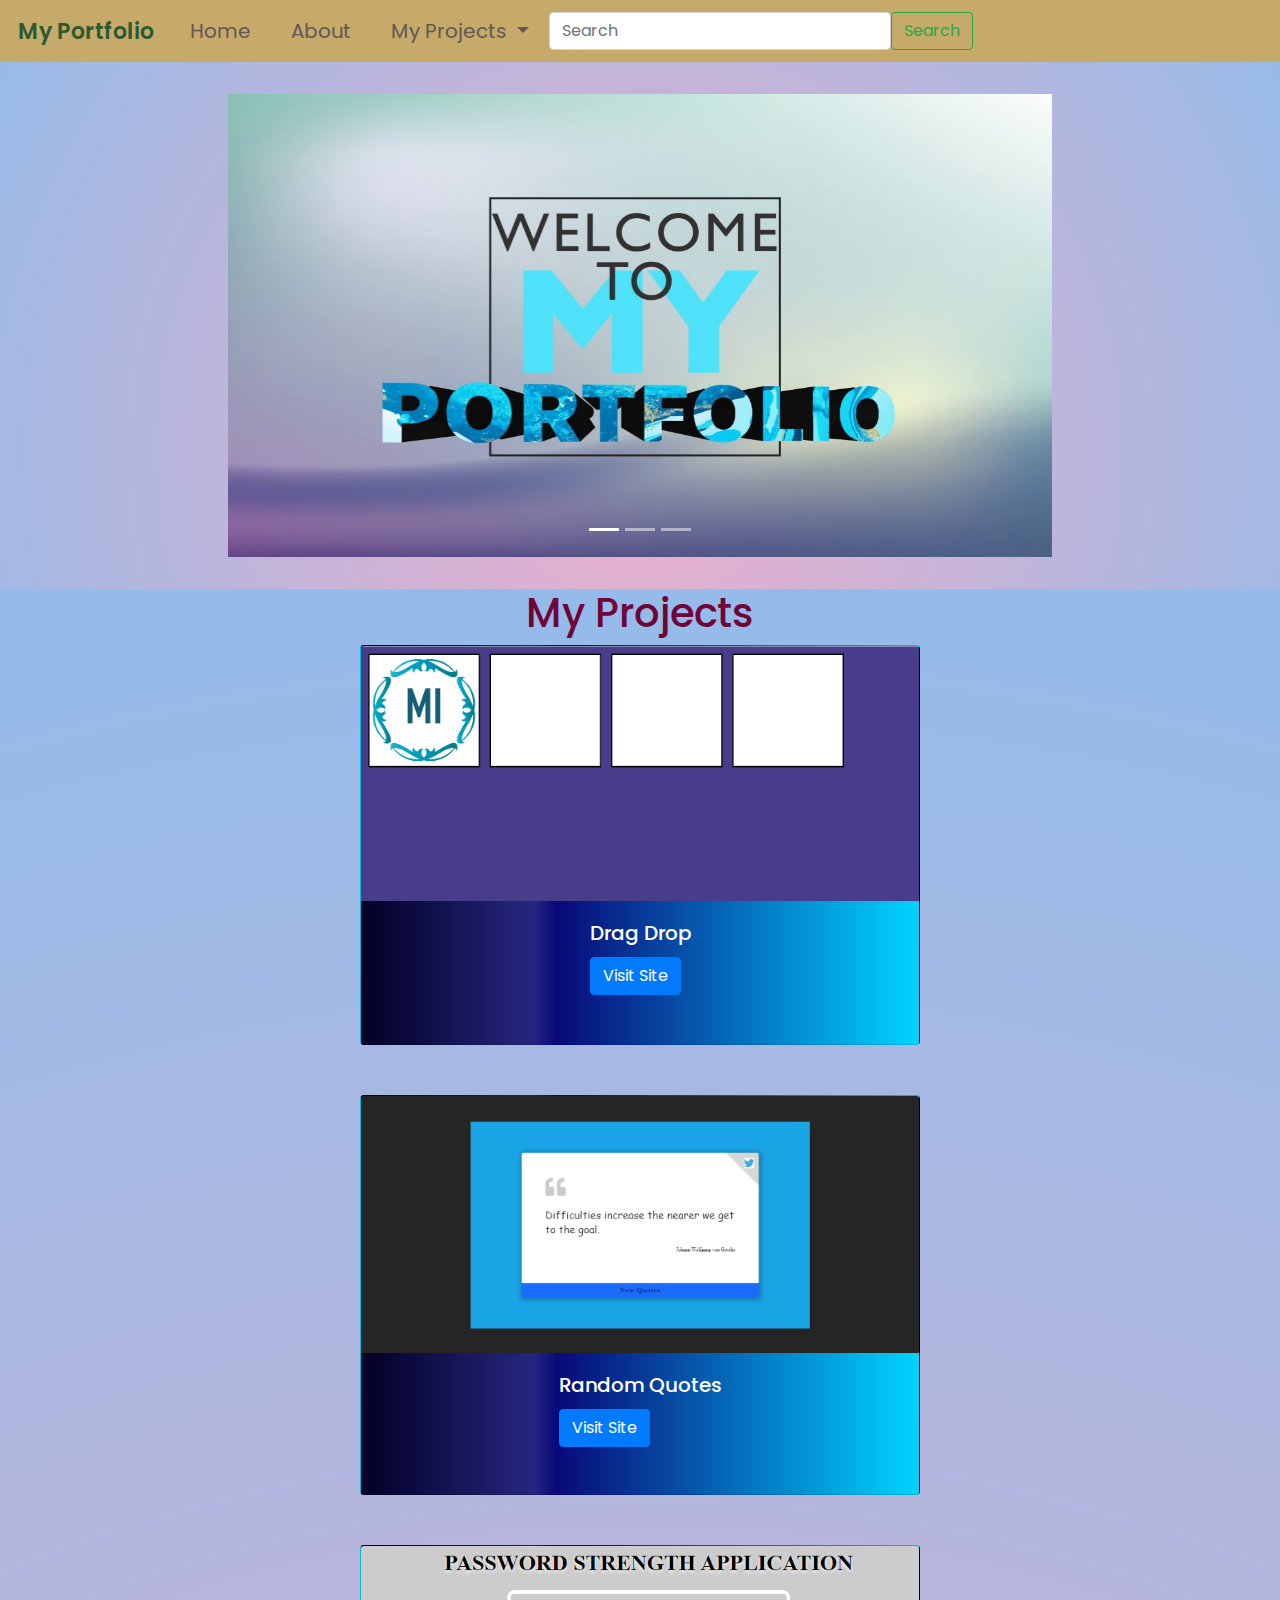
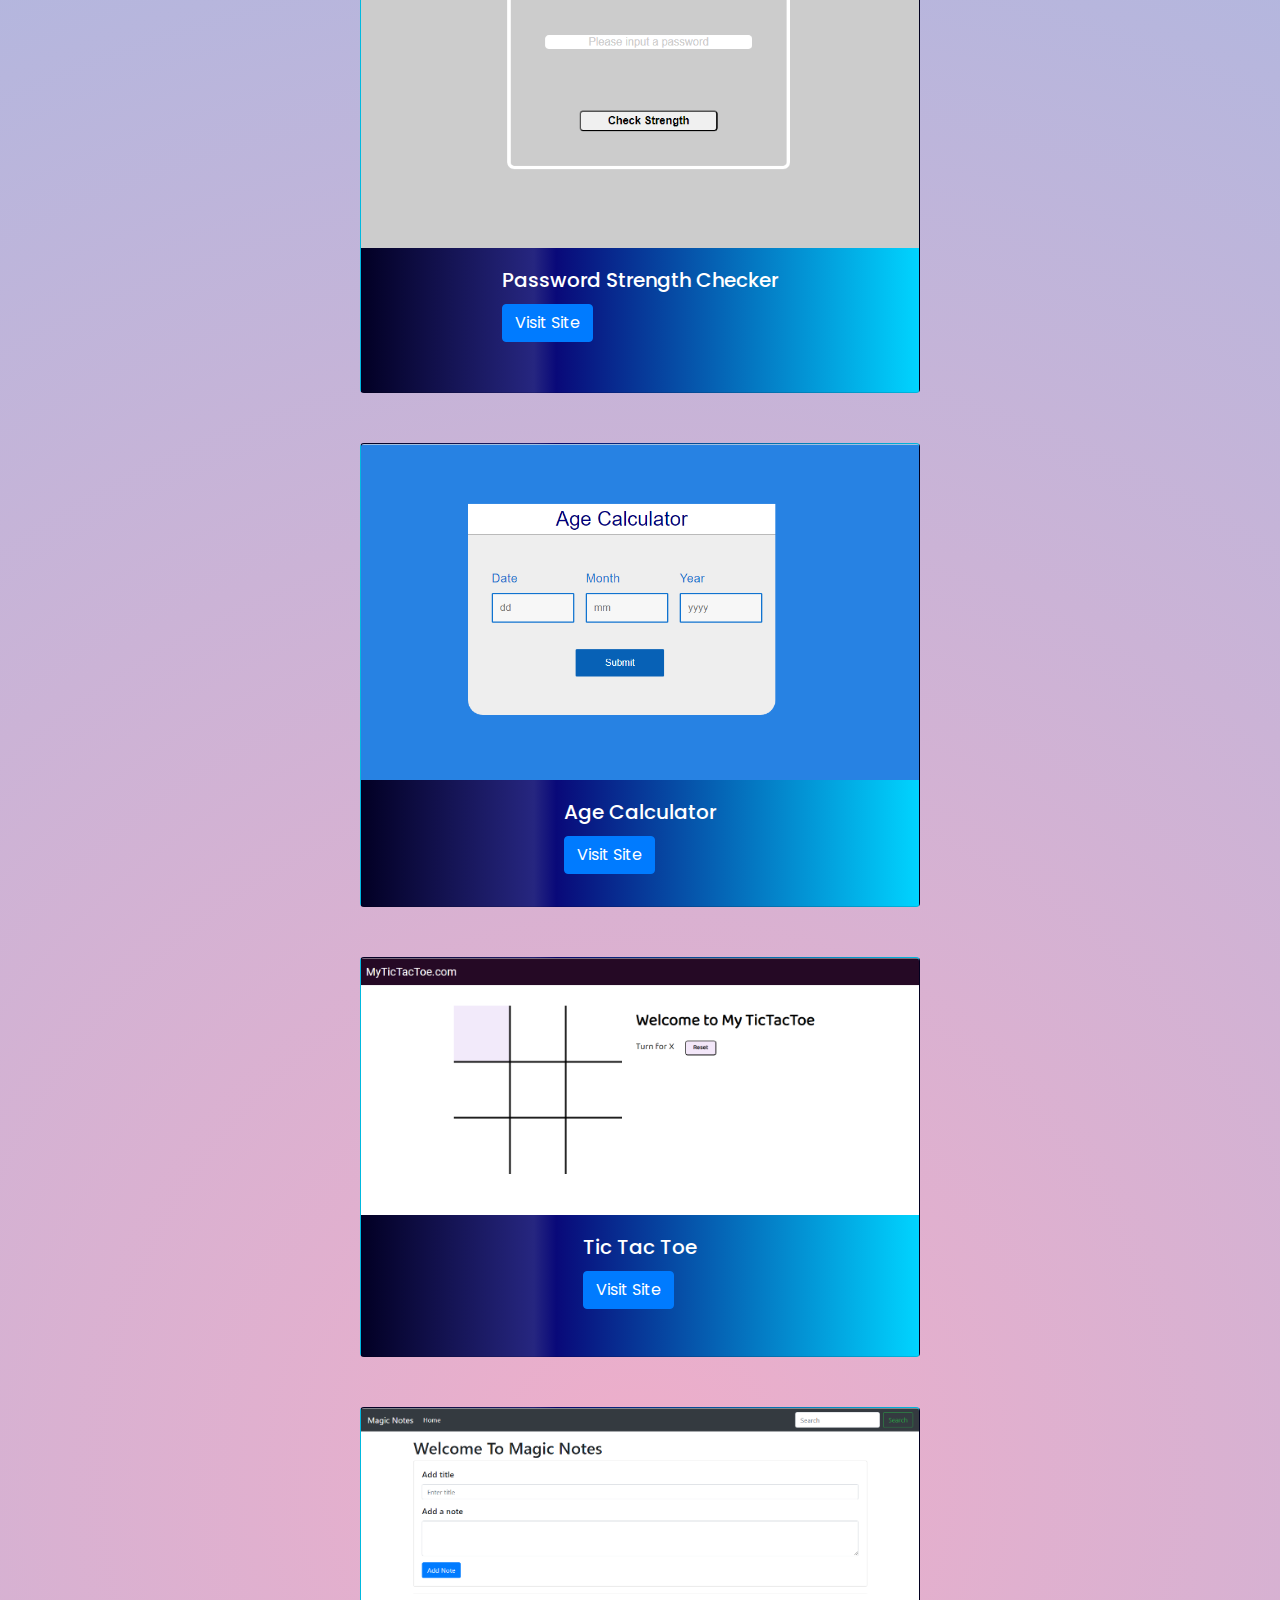
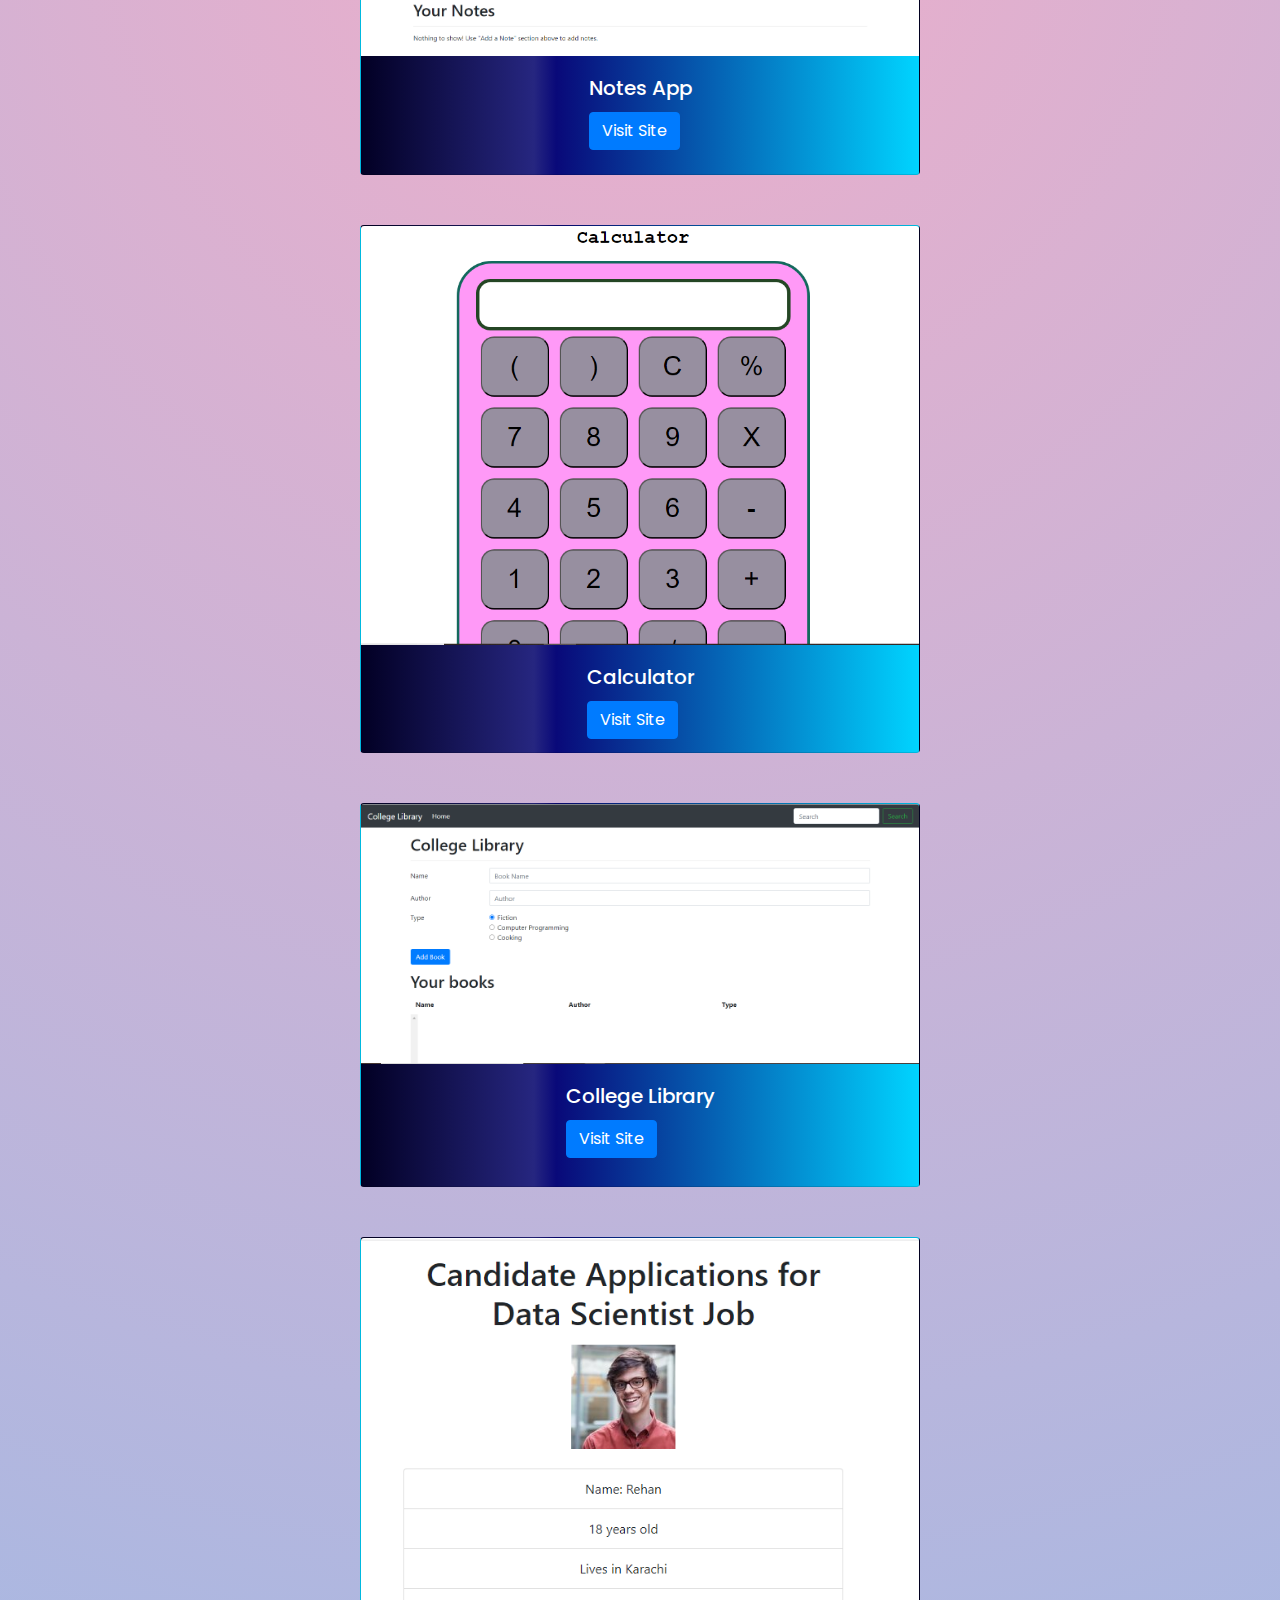
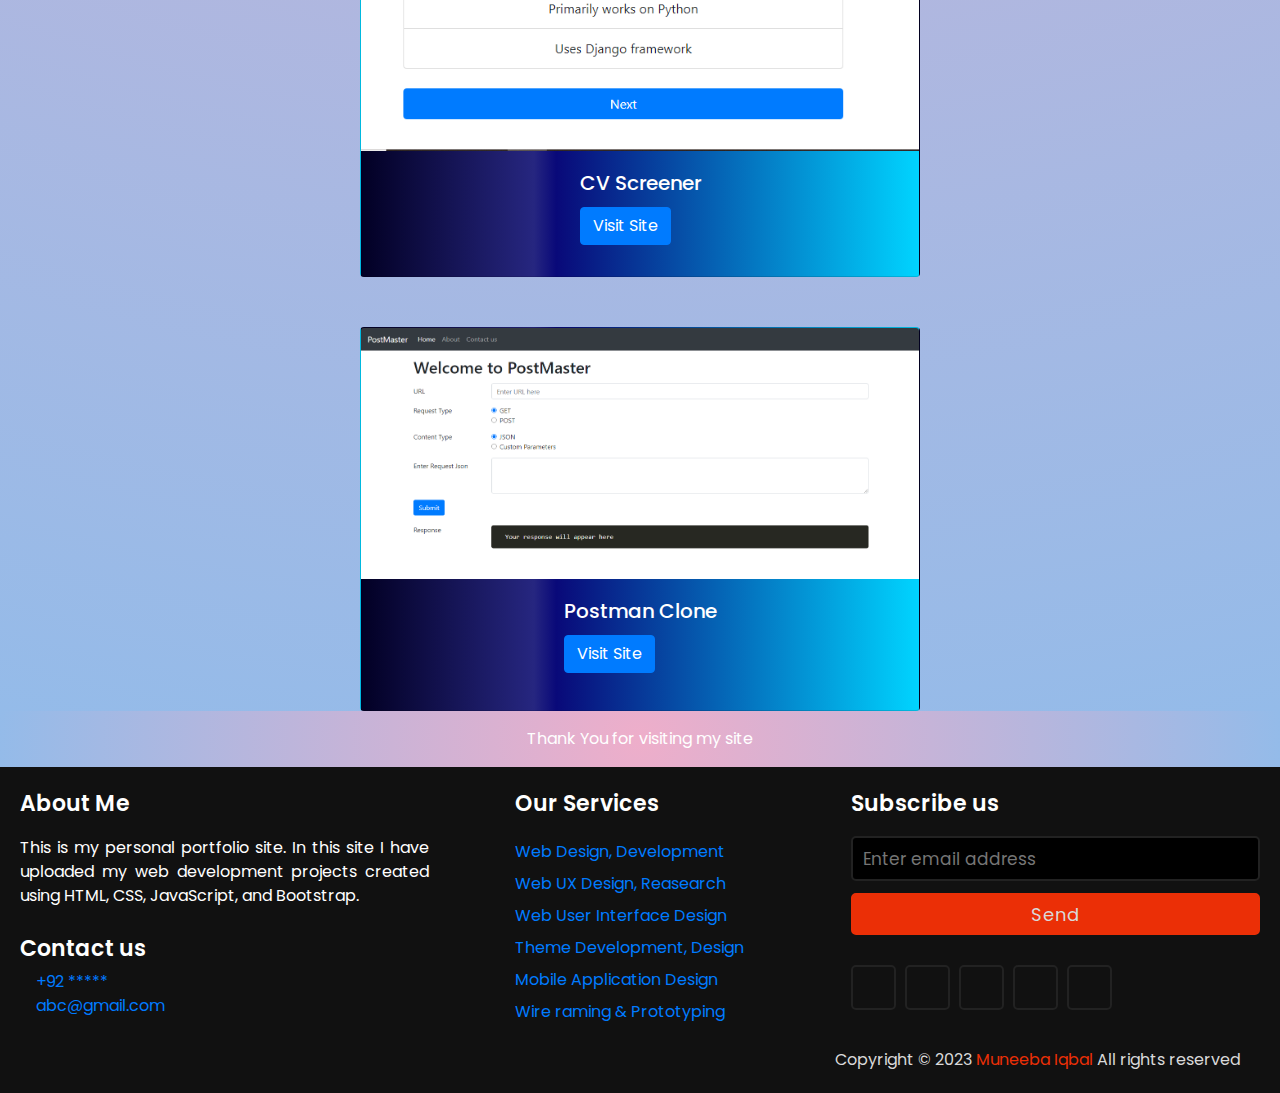
<file: index.html>
<!DOCTYPE html>
<html lang="en">
<head>
    <meta charset="UTF-8">
    <meta http-equiv="X-UA-Compatible" content="IE=edge">
    <meta name="viewport" content="width=device-width, initial-scale=1.0">
    <title>My Portfolio</title>
    <link href="https://cdn.jsdelivr.net/npm/bootstrap@5.3.0-alpha3/dist/css/bootstrap.min.css" rel="stylesheet" integrity="sha384-KK94CHFLLe+nY2dmCWGMq91rCGa5gtU4mk92HdvYe+M/SXH301p5ILy+dN9+nJOZ" crossorigin="anonymous">
    <link rel="stylesheet" href="style.css" />
    <link href="https://stackpath.bootstrapcdn.com/bootstrap/4.1.0/css/bootstrap.min.css" rel="stylesheet"/>

</head>
<body>
  <div class="back">
    <nav class="navbar navbar-expand-lg" id="navbar">
        <div class="container-fluid">
          <a class="navbar-brand" href="#">My Portfolio</a>
          <button class="navbar-toggler" type="button" data-bs-toggle="collapse" data-bs-target="#navbarSupportedContent" aria-controls="navbarSupportedContent" aria-expanded="false" aria-label="Toggle navigation">
            <span class="navbar-toggler-icon"></span>
          </button>
          <div class="collapse navbar-collapse" id="navbarSupportedContent">
            <ul class="navbar-nav me-auto mb-2 mb-lg-0">
              <li class="nav-item">
                <a class="nav-link" aria-current="page" href="#">Home</a>
              </li>
              <li class="nav-item">
                <a class="nav-link" href="/myportfolio/about.html">About</a>
              </li>
              <li class="nav-item dropdown">
                <a class="nav-link dropdown-toggle" href="#" role="button" data-bs-toggle="dropdown" aria-expanded="false">
                  My Projects
                </a>
                <ul class="dropdown-menu">
                  <li><a class="dropdown-item" href="https://muneebaiqbal.github.io/dragdrop/">Dragdrop</a></li>
                  <li><a class="dropdown-item" href="https://muneebaiqbal.github.io/JsQuotes/">JsQuotes</a></li>
                  <li><a class="dropdown-item" href="https://muneebaiqbal.github.io/passwordchecker/">passwordchecker</a></li>
                  <li><a class="dropdown-item" href="https://muneebaiqbal.github.io/age-calculator/">age-calculator</a></li>
                  <li><a class="dropdown-item" href="https://muneebaiqbal.github.io/tic-tac-toe/">tic-tac-toe</a></li>
                  <li><a class="dropdown-item" href="https://muneebaiqbal.github.io/notes-app/">notes-app</a></li>
                  <li><a class="dropdown-item" href="https://muneebaiqbal.github.io/calculator/">calculator</a></li>
                  <li><a class="dropdown-item" href="https://muneebaiqbal.github.io/college-library/">college-library</a></li>
                  <li><a class="dropdown-item" href="https://muneebaiqbal.github.io/cv-screener/">cv-screener</a></li>
                  <li><a class="dropdown-item" href="https://muneebaiqbal.github.io/postman-clone/">postman-clone</a></li>
                </ul>
              </li>
            </ul>
            <form class="d-flex" role="search">
              <input class="form-control me-2" type="search" placeholder="Search" aria-label="Search">
              <button class="btn btn-outline-success" type="submit">Search</button>
            </form>
          </div>
        </div>
      </nav>

      <div class="wrapper m-auto col-8">
        <div id="carousel-slider" class="carousel slide carousel-fade" data-ride="carousel" data-interval="2000">
            <!--Indicators-->
            <ol class="carousel-indicators">
              <li data-target="#carousel-slider" data-slide-to="0" class="active"></li>
              <li data-target="#carousel-slider" data-slide-to="1"></li>
              <li data-target="#carousel-slider" data-slide-to="2"></li>
            </ol>
            <!--Indicators-->
            <!--Slides-->
            <div class="carousel-inner" role="listbox">
              <!--First slide-->
              <div class="carousel-item active">
                <img class="w-100" src="img/port1.jpg" alt="First slide">
              </div>
              <!--/First slide-->
              <!--Second slide-->
              <div class="carousel-item">
                <img class="w-100" src="img/web.jpg" alt="Second slide">
              </div>
              <!--/Second slide-->
              <!--Third slide-->
              <div class="carousel-item">
                <img class="w-100" src="img/web2.png" alt="Third slide">
              </div>
              <!--/Third slide-->
            </div>
          </div>
      </div>
      
      <div class="text">
        <h1>My Projects</h1>
      </div>

       <div class="backclr">

         <div class="card m-auto" style="width: 35rem; height: 25rem;">
          <img src="img/dragdrop.PNG" class="card-img-top" alt="...">
          <div class="card-body">
            <h5 class="card-title">Drag Drop</h5>
            <a href="https://muneebaiqbal.github.io/dragdrop/" class="btn btn-primary">Visit Site</a>
          </div>
        </div>
        <div class="card" style="width: 35rem; height: 25rem;">
          <img src="img/quotes.PNG" class="card-img-top" alt="...">
          <div class="card-body">
            <h5 class="card-title">Random Quotes</h5>
            
            <a href="https://muneebaiqbal.github.io/JsQuotes/" class="btn btn-primary">Visit Site</a>
          </div>
        </div>
        <div class="card" style="width: 35rem; height: 28rem;">
          <img src="img/pwdchecker.PNG" class="card-img-top" alt="...">
          <div class="card-body">
            <h5 class="card-title">Password Strength Checker</h5>
            
            <a href="https://muneebaiqbal.github.io/passwordchecker/" class="btn btn-primary">Visit Site</a>
          </div>
        </div>
        <div class="card" style="width: 35rem; height: 29rem;">
          <img src="img/agecal.PNG" class="card-img-top" alt="...">
          <div class="card-body">
            <h5 class="card-title">Age Calculator</h5>
            
            <a href="https://muneebaiqbal.github.io/age-calculator/" class="btn btn-primary">Visit Site</a>
          </div>
        </div>
        <div class="card" style="width: 35rem; height: 25rem;">
          <img src="img/tictactoe.PNG" class="card-img-top" alt="...">
          <div class="card-body">
            <h5 class="card-title">Tic Tac Toe</h5>
            
            <a href="https://muneebaiqbal.github.io/tic-tac-toe/" class="btn btn-primary">Visit Site</a>
          </div>
        </div>
        <div class="card" style="width: 35rem; height: 23rem;">
          <img src="img/notesapp.PNG" class="card-img-top" alt="...">
          <div class="card-body">
            <h5 class="card-title">Notes App</h5>
            
            <a href="https://muneebaiqbal.github.io/notes-app/" class="btn btn-primary">Visit Site</a>
          </div>
        </div>
        <div class="card" style="width: 35rem; height: 33rem;">
          <img src="img/cal.PNG" class="card-img-top" alt="...">
          <div class="card-body">
            <h5 class="card-title">Calculator</h5>
            
            <a href="https://muneebaiqbal.github.io/calculator/" class="btn btn-primary">Visit Site</a>
          </div>
        </div>
        <div class="card" style="width: 35rem; height: 24rem;">
          <img src="img/colglibrary.PNG" class="card-img-top" alt="...">
          <div class="card-body">
            <h5 class="card-title">College Library</h5>
            
            <a href="https://muneebaiqbal.github.io/college-library/" class="btn btn-primary">Visit Site</a>
          </div>
        </div>
        <div class="card" style="width: 35rem; height: 40rem;">
          <img src="img/cv.PNG" class="card-img-top" alt="...">
          <div class="card-body">
            <h5 class="card-title">CV Screener</h5>
            
            <a href="https://muneebaiqbal.github.io/cv-screener/" class="btn btn-primary">Visit Site</a>
          </div>
        </div>
        <div class="card m-auto" style="width: 35rem; height: 24rem;">
          <img src="img/postman.PNG" class="card-img-top" alt="...">
          <div class="card-body">
            <h5 class="card-title">Postman Clone </h5>
            
            <a href="https://muneebaiqbal.github.io/postman-clone/" class="btn btn-primary">Visit Site</a>
          </div>
        </div>
      </div>
      
      <div class="blank mb-auto">
        <p>Thank You for visiting my site </p>
      </div>
      
      <div class="footer">
      <div class="content">
        <div class="left box">
          <div class="upper">
            <div class="topic">About Me</div>
            <p>This is my personal portfolio site. In this site I have uploaded my 
              web development projects created using HTML, CSS, JavaScript, and Bootstrap.</p>
          </div>
          <div class="lower">
            <div class="topic">Contact us</div>
            <div class="phone">
              <a href="#"><i class="fas fa-phone-volume"></i>+92 *****</a>
            </div>
            <div class="email">
              <a href="#"><i class="fas fa-envelope"></i>abc@gmail.com</a>
            </div>
          </div>
        </div>
        <div class="middle box">
          <div class="topic">Our Services</div>
          <div><a href="#">Web Design, Development</a></div>
          <div><a href="#">Web UX Design, Reasearch</a></div>
          <div><a href="#">Web User Interface Design</a></div>
          <div><a href="#">Theme Development, Design</a></div>
          <div><a href="#">Mobile Application Design</a></div>
          <div><a href="#">Wire raming & Prototyping</a></div>
        </div>
        <div class="right box">
          <div class="topic">Subscribe us</div>
          <form action="#">
            <input type="text" placeholder="Enter email address">
            <input type="submit" name="" value="Send">
            <div class="media-icons">
              <a href="#"><i class="fab fa-facebook-f"></i></a>
              <a href="#"><i class="fab fa-instagram"></i></a>
              <a href="#"><i class="fab fa-twitter"></i></a>
              <a href="#"><i class="fab fa-youtube"></i></a>
              <a href="#"><i class="fab fa-linkedin-in"></i></a>
            </div>
          </form>
        </div>
      </div>
      <div class="bottom">
        <p>Copyright © 2023 <a href="#">Muneeba Iqbal</a> All rights reserved</p>
      </div>
    </div>
    
  </div>

        <script src="https://cdn.jsdelivr.net/npm/bootstrap@5.3.0-alpha3/dist/js/bootstrap.bundle.min.js" integrity="sha384-ENjdO4Dr2bkBIFxQpeoTz1HIcje39Wm4jDKdf19U8gI4ddQ3GYNS7NTKfAdVQSZe" crossorigin="anonymous"></script>
        
        <script src="https://cdnjs.cloudflare.com/ajax/libs/jquery/3.3.1/jquery.min.js"></script>
<script src="https://cdnjs.cloudflare.com/ajax/libs/popper.js/1.14.0/umd/popper.min.js"></script>
<script src="https://stackpath.bootstrapcdn.com/bootstrap/4.1.0/js/bootstrap.min.js"></script>
      </body>
</html>
</file>
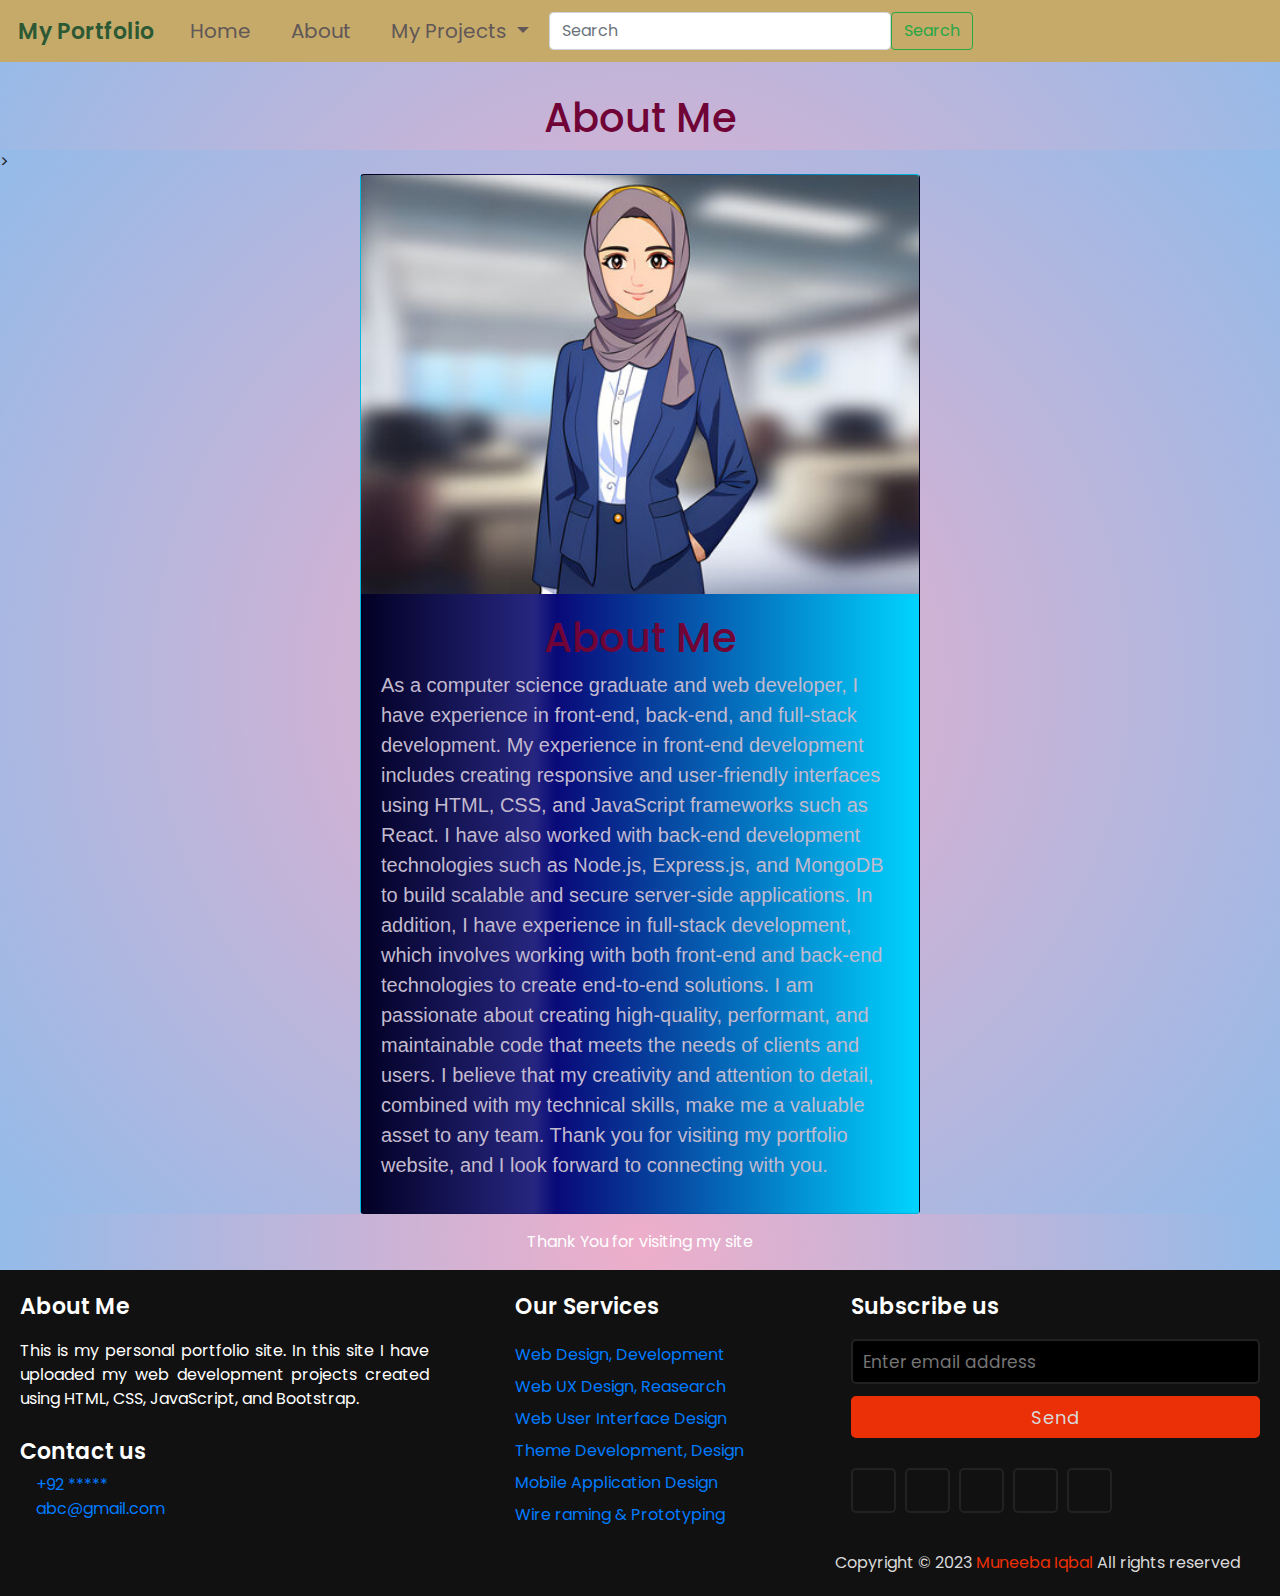
<file: about.html>
<!DOCTYPE html>
<html lang="en">
<head>
    <meta charset="UTF-8">
    <meta http-equiv="X-UA-Compatible" content="IE=edge">
    <meta name="viewport" content="width=device-width, initial-scale=1.0">
    <title>My Portfolio</title>
    <link href="https://cdn.jsdelivr.net/npm/bootstrap@5.3.0-alpha3/dist/css/bootstrap.min.css" rel="stylesheet" integrity="sha384-KK94CHFLLe+nY2dmCWGMq91rCGa5gtU4mk92HdvYe+M/SXH301p5ILy+dN9+nJOZ" crossorigin="anonymous">
    <link rel="stylesheet" href="style.css" />
    <link href="https://stackpath.bootstrapcdn.com/bootstrap/4.1.0/css/bootstrap.min.css" rel="stylesheet"/>

</head>
<body>
  <div class="back">
    <nav class="navbar navbar-expand-lg" id="navbar">
        <div class="container-fluid">
          <a class="navbar-brand" href="/myportfolio/index.html">My Portfolio</a>
          <button class="navbar-toggler" type="button" data-bs-toggle="collapse" data-bs-target="#navbarSupportedContent" aria-controls="navbarSupportedContent" aria-expanded="false" aria-label="Toggle navigation">
            <span class="navbar-toggler-icon"></span>
          </button>
          <div class="collapse navbar-collapse" id="navbarSupportedContent">
            <ul class="navbar-nav me-auto mb-2 mb-lg-0">
              <li class="nav-item">
                <a class="nav-link" aria-current="page" href="/myportfolio/index.html">Home</a>
              </li>
              <li class="nav-item">
                <a class="nav-link" href="/myportfolio/about.html">About</a>
              </li>
              <li class="nav-item dropdown">
                <a class="nav-link dropdown-toggle" href="#" role="button" data-bs-toggle="dropdown" aria-expanded="false">
                  My Projects
                </a>
                <ul class="dropdown-menu">
                  <li><a class="dropdown-item" href="https://muneebaiqbal.github.io/dragdrop/">Dragdrop</a></li>
                  <li><a class="dropdown-item" href="https://muneebaiqbal.github.io/JsQuotes/">JsQuotes</a></li>
                  <li><a class="dropdown-item" href="https://muneebaiqbal.github.io/passwordchecker/">passwordchecker</a></li>
                  <li><a class="dropdown-item" href="https://muneebaiqbal.github.io/age-calculator/">age-calculator</a></li>
                  <li><a class="dropdown-item" href="https://muneebaiqbal.github.io/tic-tac-toe/">tic-tac-toe</a></li>
                  <li><a class="dropdown-item" href="https://muneebaiqbal.github.io/notes-app/">notes-app</a></li>
                  <li><a class="dropdown-item" href="https://muneebaiqbal.github.io/calculator/">calculator</a></li>
                  <li><a class="dropdown-item" href="https://muneebaiqbal.github.io/college-library/">college-library</a></li>
                  <li><a class="dropdown-item" href="https://muneebaiqbal.github.io/cv-screener/">cv-screener</a></li>
                  <li><a class="dropdown-item" href="https://muneebaiqbal.github.io/postman-clone/">postman-clone</a></li>
                </ul>
              </li>
            </ul>
            <form class="d-flex" role="search">
              <input class="form-control me-2" type="search" placeholder="Search" aria-label="Search">
              <button class="btn btn-outline-success" type="submit">Search</button>
            </form>
          </div>
        </div>
      </nav>


      
      <div class="abttext">
        <h1>About Me</h1>
      </div>

       <div class="backclr">
>       


          <div class="card m-auto" style="width: 35rem; height: 65rem;">
            <img src="img/abt2.jpg" class="card-img-top" alt="...">
            <div class="card-body">
              <h1 class="abt-title">About Me</h1>
              <p>As a computer science graduate and web developer, I have experience in front-end, back-end, and full-stack development. My experience in front-end development includes creating responsive and user-friendly interfaces using HTML, CSS, and JavaScript frameworks such as React. I have also worked with back-end development technologies such as Node.js, Express.js, and MongoDB to build scalable and secure server-side applications. In addition, I have experience in full-stack development, which involves working with both front-end and back-end technologies to create end-to-end solutions. I am passionate about creating high-quality, performant, and maintainable code that meets the needs of clients and users. I believe that my creativity and attention to detail, combined with my technical skills, make me a valuable asset to any team. Thank you for visiting my portfolio website, and I look forward to connecting with you.</p>
            </div>
          </div>
        </div>
        


      <div class="blank mb-auto">
        <p>Thank You for visiting my site </p>
      </div>
      
      <div class="footer">
      <div class="content">
        <div class="left box">
          <div class="upper">
            <div class="topic">About Me</div>
            <p>This is my personal portfolio site. In this site I have uploaded my 
              web development projects created using HTML, CSS, JavaScript, and Bootstrap.</p>
          </div>
          <div class="lower">
            <div class="topic">Contact us</div>
            <div class="phone">
              <a href="#"><i class="fas fa-phone-volume"></i>+92 *****</a>
            </div>
            <div class="email">
              <a href="#"><i class="fas fa-envelope"></i>abc@gmail.com</a>
            </div>
          </div>
        </div>
        <div class="middle box">
          <div class="topic">Our Services</div>
          <div><a href="#">Web Design, Development</a></div>
          <div><a href="#">Web UX Design, Reasearch</a></div>
          <div><a href="#">Web User Interface Design</a></div>
          <div><a href="#">Theme Development, Design</a></div>
          <div><a href="#">Mobile Application Design</a></div>
          <div><a href="#">Wire raming & Prototyping</a></div>
        </div>
        <div class="right box">
          <div class="topic">Subscribe us</div>
          <form action="#">
            <input type="text" placeholder="Enter email address">
            <input type="submit" name="" value="Send">
            <div class="media-icons">
              <a href="#"><i class="fab fa-facebook-f"></i></a>
              <a href="#"><i class="fab fa-instagram"></i></a>
              <a href="#"><i class="fab fa-twitter"></i></a>
              <a href="#"><i class="fab fa-youtube"></i></a>
              <a href="#"><i class="fab fa-linkedin-in"></i></a>
            </div>
          </form>
        </div>
      </div>
      <div class="bottom">
        <p>Copyright © 2023 <a href="#">Muneeba Iqbal</a> All rights reserved</p>
      </div>
    </div>
    
  </div>

        <script src="https://cdn.jsdelivr.net/npm/bootstrap@5.3.0-alpha3/dist/js/bootstrap.bundle.min.js" integrity="sha384-ENjdO4Dr2bkBIFxQpeoTz1HIcje39Wm4jDKdf19U8gI4ddQ3GYNS7NTKfAdVQSZe" crossorigin="anonymous"></script>
        
        <script src="https://cdnjs.cloudflare.com/ajax/libs/jquery/3.3.1/jquery.min.js"></script>
<script src="https://cdnjs.cloudflare.com/ajax/libs/popper.js/1.14.0/umd/popper.min.js"></script>
<script src="https://stackpath.bootstrapcdn.com/bootstrap/4.1.0/js/bootstrap.min.js"></script>

      </body>
</html>
</file>
<file: style.css>
@import url('https://fonts.googleapis.com/css2?family=Poppins:wght@200;300;400;500;600;700&display=swap');
*{
  margin: 0;
  padding: 0; 
  box-sizing: border-box;
  font-family: 'Poppins',sans-serif;
  text-decoration: none;
}

.back{
    /* background: linear-gradient(#e66465, #9198e5); */
    background: radial-gradient(circle, rgba(238,174,202,1) 0%, rgba(148,187,233,1) 100%);
    width: 100%;
    height: 100vh;
}

#navbar{
    background-color:#C5AA6A;
    padding: 3px 3px;
    font-family: 'Yeon Sung' ;
}
#navbar .navbar-brand{
    color:#2c5933;
    font-size: 22px;
    font-weight: 600;
}
#navbar li{
    list-style: none;
}
#navbar li a{ 
    color:rgb(97, 87, 87);
    font-size: 20px;
    text-decoration: none;
    padding: 13px 20px;
}
#navbar li a:hover{
    color: white; 
    transform: scale(1.3);
}
#navbar li .dropdown-menu a:hover{
    color: rgb(94, 161, 206);  
}

#carousel-slider{
    margin-top: 2rem;
    display:flex;

}
.abttext{
  align-items: center;
  justify-content: center;
  display: flex;
  margin-top: 2rem;
  font-size: 6rem;
  color:#700436;
  border-color: black;
}
.text{
    background:  rgba(148,187,233,1) ;
   align-items: center;
   justify-content: center;
   display: flex;
   margin-top: 2rem;
   font-size: 6rem;
   color:#700436;
   border-color: black;
}
.backclr{
    background: radial-gradient(circle, rgba(238,174,202,1) 0%, rgba(148,187,233,1) 100%);
    width: 100%;
}
.card{
    background:  linear-gradient(90deg, rgba(2,0,36,1) 0%, rgba(38,38,128,1) 31%, rgba(9,9,121,1) 35%, rgba(0,212,255,1) 100%);
    margin: 50px auto;
    align-items: center;
    border-color: black;
    border-radius: 20rem;
    transition: transform 0.5s;
}
.card:hover{
  transform: scale(1.2);
}

.card-title{
    color: white;
}
.abt-title{
  color: #700436;
  display: flex;
  justify-content: center;
  align-items:center ;
}
.card p{
  display: flex;
  font-size: 20px;
  color: #c2bacf;
  border-color: #000;
  align-items: center;
  justify-content: center;
  font: bold;
  font-family:'Trebuchet MS', 'Lucida Sans Unicode', 'Lucida Grande', 'Lucida Sans', Arial, sans-serif;
}


.btn{
    border-radius: 5rem;
    text-align: center;
    align-items: center;
    display:flex;
    justify-content: center;
}

.blank{
    display: flex;
    justify-content: center;
    text-align: center;
    background: radial-gradient(circle, rgba(238,174,202,1) 0%, rgba(148,187,233,1) 100%);
    width: 100%;
    margin: auto;
    color: white;
    
}
.blank p{
    margin-top: 1rem;
}
.footer{
    width: 100%;
    /* position:fixed; */
    bottom: 0;
    left: 0;
    background: #111;
  }
  .footer .content{
    max-width: 1350px;
    margin: auto;
    padding: 20px;
    display: flex;
    flex-wrap: wrap;
    justify-content: space-between;
  }
  .footer .content p,a{
    color: #fff;
  }
  .footer .content .box{
    width: 33%;
    transition: all 0.4s ease;
  }
  .footer .content .topic{
    font-size: 22px;
    font-weight: 600;
    color: #fff;
    margin-bottom: 16px;
  }
  .footer .content p{
    text-align: justify;
  }
  .footer .content .lower .topic{
    margin: 24px 0 5px 0;
  }
  .footer .content .lower i{
    padding-right: 16px;
  }
  .footer .content .middle{
    padding-left: 80px;
  }
  .footer .content .middle a{
    line-height: 32px;
  }
  .footer .content .right input[type="text"]{
    height: 45px;
    width: 100%;
    outline: none;
    color: #d9d9d9;
    background: #000;
    border-radius: 5px;
    padding-left: 10px;
    font-size: 17px;
    border: 2px solid #222222;
  }
  .footer .content .right input[type="submit"]{
    height: 42px;
    width: 100%;
    font-size: 18px;
    color: #d9d9d9;
    background: #eb2f06;
    outline: none;
    border-radius: 5px;
    letter-spacing: 1px;
    cursor: pointer;
    margin-top: 12px;
    border: 2px solid #eb2f06;
    transition: all 0.3s ease-in-out;
  }
  .content .right input[type="submit"]:hover{
    background: none;
    color:  #eb2f06;
  }
  .footer .content .media-icons a{
    font-size: 16px;
    height: 45px;
    width: 45px;
    display: inline-block;
    text-align: center;
    line-height: 43px;
    border-radius: 5px;
    border: 2px solid #222222;
    margin: 30px 5px 0 0;
    transition: all 0.3s ease;
  }
  .content .media-icons a:hover{
    border-color: #eb2f06;
  }
  .footer .bottom{
    width: 100%;
    text-align: right;
    color: #d9d9d9;
    padding: 0 40px 5px 0;
  }
  .footer .bottom a{
    color: #eb2f06;
  }
  .footer a{
    transition: all 0.3s ease;
  }
  .footer a:hover{
    color: #eb2f06;
  }
  @media (max-width:1100px) {
    .navbar a {
      float: none;
      width: 100%;
    }
    .footer .content .middle{
      padding-left: 50px;
    }
  }
  @media (max-width:950px){
    .navbar a {
      float: none;
      width: 100%;
    }
    .footer .content .box{
      width: 50%;
    }
    .content .right{
      margin-top: 40px;
    }
  }
  @media (max-width:560px){
    .navbar a {
      float: none;
      width: 100%;
    }
    .back{
      width: 100%;
    }
    .blank p{
      margin-top: 1rem;
  }
    .footer{
      position: relative;
    }
    .footer .content .box{
      width: 100%;
      margin-top: 30px;
    }
    .footer .content .middle{
      padding-left: 0;
    }
  }
  @media (max-width:547px){
    .navbar a {
      float: none;
      width: 100%;
    }
    .back{
      width: 125%;
    }
    .blank p{
      margin-top: 1rem;
  }
  .card{
    width: 10rem;
  }
    .footer{
      position: relative;
    }
    .footer .content .box{
      width: 100%;
      margin-top: 20px;
    }
    .footer .content .middle{
      padding-left: 0;
    }
  }
  @media (max-width:450px){
    .navbar a {
      float: none;
      width: 100%;
    }
    .back{
      width: 125%;
    }
    .blank p{
      margin-top: 1rem;
  }
  .card{
    width: 3rem;
  }
    .footer{
      position: relative;
    }
    .footer .content .box{
      width: 100%;
      margin-top: 20px;
    }
    .footer .content .middle{
      padding-left: 0;
    }
  }
  @media (max-width:446px){
    .navbar a {
      float: none;
      width: 100%;
    }
    .back{
      width: 135%;
    }
    .blank p{
      margin-top: 1rem;
  }
  .card{
    width: 3rem;
  }
    .footer{
      position: relative;
    }
    .footer .content .box{
      width: 100%;
      margin-top: 20px;
    }
    .footer .content .middle{
      padding-left: 0;
    }
  }
  @media (max-width:415px){
    .navbar a {
      float: none;
      width: 100%;
    }
    .back{
      width: 140%;
    }
    .blank p{
      margin-top: 1rem;
  }
  .card{
    width: 3rem;
  }
    .footer{
      position: relative;
    }
    .footer .content .box{
      width: 100%;
      margin-top: 20px;
    }
    .footer .content .middle{
      padding-left: 0;
    }
  }
  @media (max-width:398px){
    .navbar a {
      float: none;
      width: 100%;
    }
    .back{
      width: 143%;
    }
    .blank p{
      margin-top: 1rem;
  }
  .card{
    width: 3rem;
  }
    .footer{
      position: relative;
    }
    .footer .content .box{
      width: 100%;
      margin-top: 20px;
    }
    .footer .content .middle{
      padding-left: 0;
    }
  }
  @media (max-width:389px){
    .navbar a {
      float: none;
      width: 100%;
    }
    .back{
      width: 145%;
    }
    .blank p{
      margin-top: 1rem;
  }
  .card{
    width: 3rem;
  }
    .footer{
      position: relative;
    }
    .footer .content .box{
      width: 100%;
      margin-top: 20px;
    }
    .footer .content .middle{
      padding-left: 0;
    }
  }
  @media (max-width:385px){
    .navbar a {
      float: none;
      width: 100%;
    }
    .back{
      width: 147%;
    }
    .blank p{
      margin-top: 1rem;
  }
  .card{
    width: 3rem;
  }
    .footer{
      position: relative;
    }
    .footer .content .box{
      width: 100%;
      margin-top: 20px;
    }
    .footer .content .middle{
      padding-left: 0;
    }
  }
  @media (max-width:377px){
    .navbar a {
      float: none;
      width: 100%;
    }
    .back{
      width: 151%;
    }
    .blank p{
      margin-top: 1rem;
  }
  .card{
    width: 3rem;
  }
    .footer{
      position: relative;
    }
    .footer .content .box{
      width: 100%;
      margin-top: 20px;
    }
    .footer .content .middle{
      padding-left: 0;
    }
  }
  @media (max-width:367px){
    .navbar a {
      float: none;
      width: 100%;
    }
    .back{
      width: 154%;
    }
    .blank p{
      margin-top: 1rem;
  }
  .card{
    width: 3rem;
  }
    .footer{
      position: relative;
    }
    .footer .content .box{
      width: 100%;
      margin-top: 20px;
    }
    .footer .content .middle{
      padding-left: 0;
    }
  }
  @media (max-width:360px){
    .navbar a {
      float: none;
      width: 100%;
    }
    .back{
      width: 160%;
    }
    .blank p{
      margin-top: 1rem;
  }
  .card{
    width: 1rem;
  }
    .footer{
      position: relative;
    }
    .footer .content .box{
      width: 100%;
      margin-top: 20px;
    }
    .footer .content .middle{
      padding-left: 0;
    }
  }
  @media (max-width:350px){
    .navbar a {
      float: none;
      width: 100%;
    }
    .back{
      width: 163%;
    }
    .blank p{
      margin-top: 1rem;
  }
  .card{
    width: 1rem;
  }
    .footer{
      position: relative;
    }
    .footer .content .box{
      width: 100%;
      margin-top: 20px;
    }
    .footer .content .middle{
      padding-left: 0;
    }
  }
  @media (max-width:337px){
    .navbar a {
      float: none;
      width: 100%;
    }
    .back{
      width: 168%;
    }
    .blank p{
      margin-top: 1rem;
  }
  .card{
    width: 1rem;
  }
    .footer{
      position: relative;
    }
    .footer .content .box{
      width: 100%;
      margin-top: 20px;
    }
    .footer .content .middle{
      padding-left: 0;
    }
  }
  @media (max-width:329px){
    .navbar a {
      float: none;
      width: 100%;
    }
    .back{
      width: 175%;
    }
    .blank p{
      margin-top: 1rem;
  }
  .card{
    width: 1rem;
  }
    .footer{
      position: relative;
    }
    .footer .content .box{
      width: 100%;
      margin-top: 20px;
    }
    .footer .content .middle{
      padding-left: 0;
    }
  }
  @media (max-width:290px){
    .navbar a {
      float: none;
      width: 100%;
    }
    .back{
      width: 179%;
    }
    .blank p{
      margin-top: 1rem;
  }
  .card{
    width: 1rem;
  }
    .footer{
      position: relative;
    }
    .footer .content .box{
      width: 100%;
      margin-top: 20px;
    }
    .footer .content .middle{
      padding-left: 0;
    }
  }
</file>
